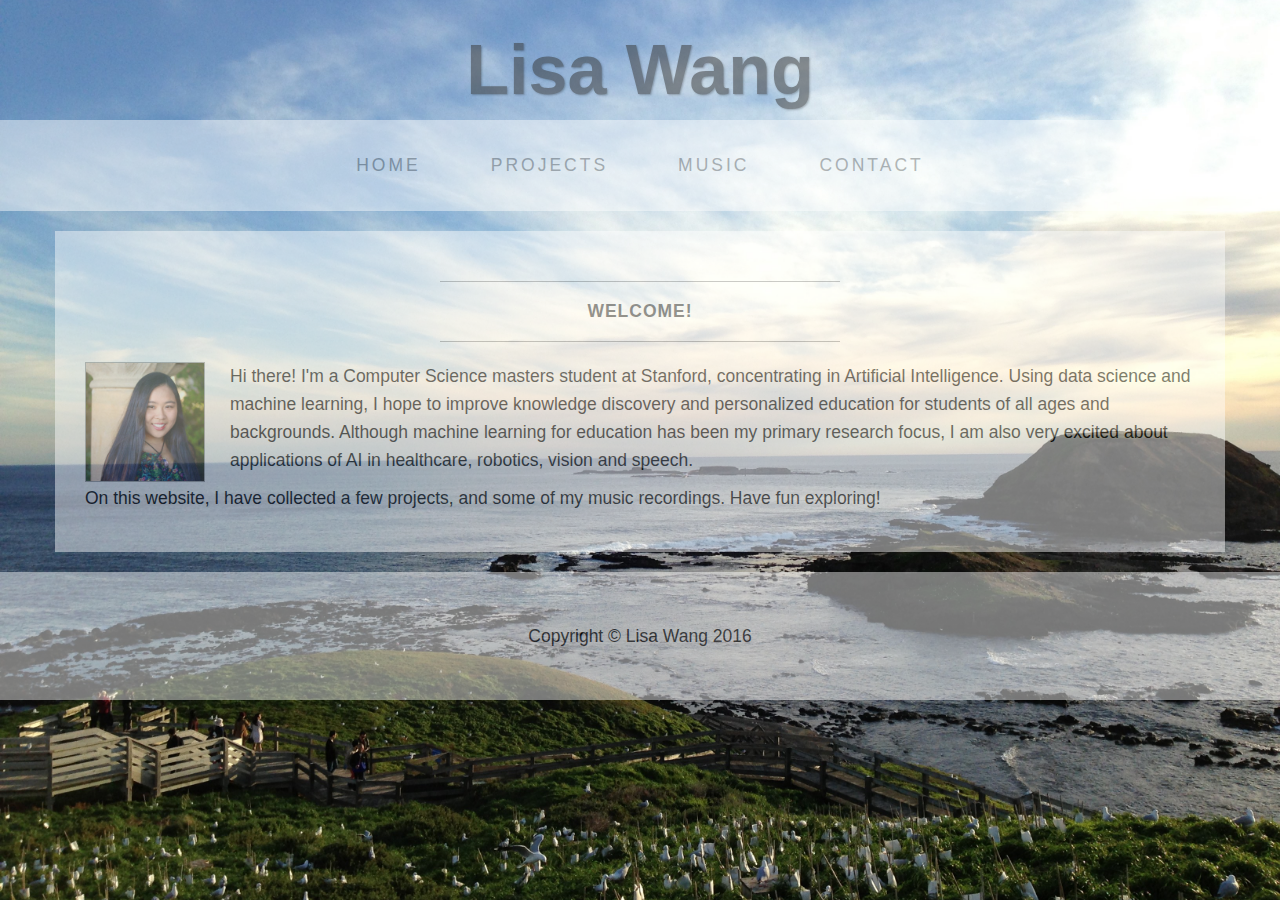
<file: index.html>
<!DOCTYPE html>
<html lang="en">
  <head>
    <meta charset="utf-8">
    <meta name="viewport" content="width=device-width, initial-scale=1.0">
    <meta name="description" content="">
    <meta name="author" content="">

    <title>Lisa Wang</title>

    <!-- Bootstrap core CSS -->
    <link href="css/bootstrap.css" rel="stylesheet">

    <!-- Add custom CSS here -->
    <link href="css/business-casual.css" rel="stylesheet">
  </head>

  <body>
  
    <div class="brand">Lisa Wang</div>

    <nav class="navbar navbar-default" role="navigation">
      <div class="container">
        <div class="navbar-header">
          <button type="button" class="navbar-toggle" data-toggle="collapse" data-target=".navbar-ex1-collapse">
            <span class="sr-only">Toggle navigation</span>
            <span class="icon-bar"></span>
            <span class="icon-bar"></span>
            <span class="icon-bar"></span>
          </button>
          <a class="navbar-brand" href="index.html">Lisa Wang</a>
        </div>

        <!-- Collect the nav links, forms, and other content for toggling -->
        <div class="collapse navbar-collapse navbar-ex1-collapse">
          <ul class="nav navbar-nav">
            <li><a href="index.html">Home</a></li>
<!--             <li><a href="about.html">About</a></li> -->
            <li><a href="projects.html">Projects</a></li>
            <li><a href="music.html">Music</a></li>
            <!-- <li><a href="blog.html">Blog</a></li> -->
            <li><a href="contact.html">Contact</a></li>
          </ul>
        </div><!-- /.navbar-collapse -->
      </div><!-- /.container -->
    </nav>

    <div class="container">

<!--       <div class="row">
        <div class="box">
          <div class="col-lg-12 text-center">
            <div id="carousel-example-generic" class="carousel slide"> -->
              <!-- Indicators -->
<!--               <ol class="carousel-indicators hidden-xs">
                <li data-target="#carousel-example-generic" data-slide-to="0" class="active"></li>
                <li data-target="#carousel-example-generic" data-slide-to="1" ></li>
              
              </ol> -->
            
              <!-- Wrapper for slides -->
<!--               <div class="carousel-inner">
                <div class="item active">
                  <img class="img-responsive img-full" src="img/cs94si_class.jpg" >
                  <div class="carousel-caption">
                    <a href="projects.html"><h1>Projects</h1></a>
                  </div>
                </div>
                
                <div class="item">
                  <a href="music.html"><img class="img-responsive img-full" src="img/Staatstheater-slide.jpg" ></a>
                  <div class="carousel-caption">
                    <a href="music.html"><h1>Recordings &amp; Videos</h1> </a>
                  </div>   
                </div>  
              </div> -->
            
            
              <!-- Controls -->
<!--               <a class="left carousel-control" href="#carousel-example-generic" data-slide="prev">
                <span class="icon-prev"></span>
              </a>
              <a class="right carousel-control" href="#carousel-example-generic" data-slide="next">
                <span class="icon-next"></span>
              </a>
            </div>

          </div>
        </div>
      </div>     --> 


      
      <div class="row">
        <div class="box">

          <div class="col-lg-12">
            <hr>
            <h2 class="intro-text text-center"> <strong>Welcome!</strong></h2>
            <hr>
            
            <img class="img-responsive img-border img-left" width = "120" src="img/portrait_2015.jpeg">
         
            <hr class="visible-xs">
            <p>
              Hi there! I'm a Computer Science masters student at 
              Stanford, concentrating in Artificial Intelligence.
              Using data science and machine learning, I hope to improve
              knowledge discovery and personalized education for students of 
              all ages and backgrounds.

              Although machine learning for education has been my primary research
              focus, I am also very excited about applications of AI in 
              healthcare, robotics, vision and speech.

            </p>
            <p>
              On this website, I have collected a few projects, and some of my 
              music recordings. Have fun exploring!
            </p>
            <p></p>
          </div>
        </div>
      </div>



    </div><!-- /.container -->
    
   <footer>
      <div class="container">
        <div class="row">
          <div class="col-lg-12 text-center">
            <p>Copyright &copy; Lisa Wang 2016 </p>
          </div>
        </div>
      </div>
    </footer> 

    <!-- JavaScript -->
    <script src="js/jquery-1.10.2.js"></script>
    <script src="js/bootstrap.js"></script>
    <script>
	  // Activates the Carousel
	  $('.carousel').carousel({
		interval: 5000
	  })
	</script>

  </body>
</html>
</file>
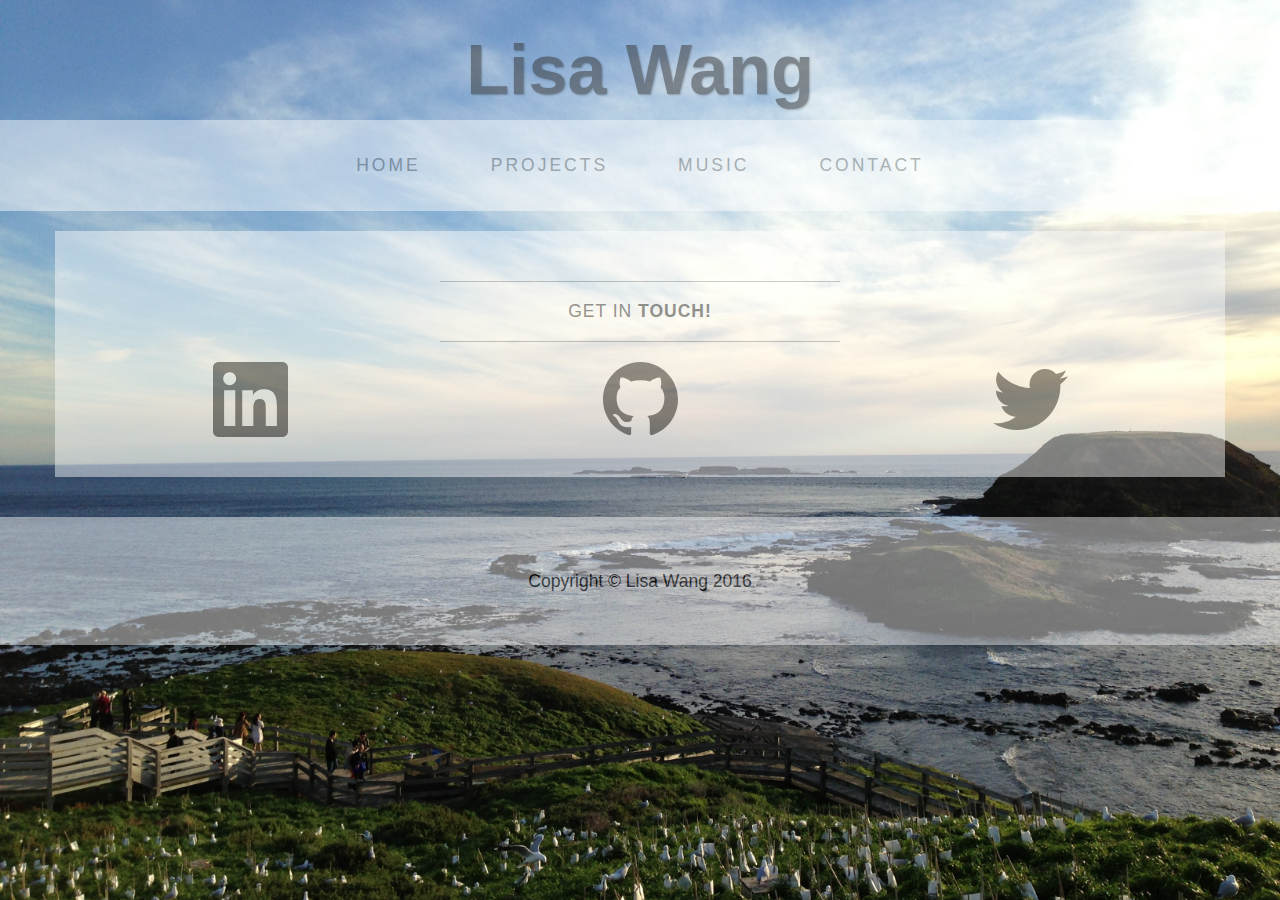
<file: contact.html>
<!DOCTYPE html>
<html lang="en">
  <head>
    <meta charset="utf-8">
    <meta name="viewport" content="width=device-width, initial-scale=1.0">
    <meta name="description" content="">
    <meta name="author" content="">

    <title>Lisa Wang - Contact</title>

    <!-- Bootstrap core CSS -->
    <link href="css/bootstrap.css" rel="stylesheet">

    <!-- Add custom CSS here -->
    <link href="css/business-casual.css" rel="stylesheet">
  </head>

  <body>
  
    <div class="brand">Lisa Wang</div>


    <nav class="navbar navbar-default" role="navigation">
      <div class="container">
        <div class="navbar-header">
          <button type="button" class="navbar-toggle" data-toggle="collapse" data-target=".navbar-ex1-collapse">
            <span class="sr-only">Toggle navigation</span>
            <span class="icon-bar"></span>
            <span class="icon-bar"></span>
            <span class="icon-bar"></span>
          </button>
          <a class="navbar-brand" href="index.html">Lisa Wang</a>
        </div>

        <!-- Collect the nav links, forms, and other content for toggling -->
        <div class="collapse navbar-collapse navbar-ex1-collapse">
          <ul class="nav navbar-nav">
            <li><a href="index.html">Home</a></li>
            <li><a href="projects.html">Projects</a></li>
            <li><a href="music.html">Music</a></li>
            <li><a href="contact.html">Contact</a></li>
          </ul>
        </div><!-- /.navbar-collapse -->
      </div><!-- /.container -->
    </nav>

    <div class="container">

      <!-- social media icons for facebook, linkedin, twitter -->
      <div class="row">
        <div class="box">
          <div class="col-lg-12">
            <hr>
            <h2 class="intro-text text-center">Get in <strong>Touch!</strong></h2>
            <hr>
          </div>
<!--           <div class="col-sm-3 text-center">
              
          </div>        -->



          <div class="row">  
    
            <div class="col-xs-12 col-sm-4">
                <a href="https://www.linkedin.com/in/lisa1010/"> <img class="img-responsive center-block" width= "75" src="img/svg_icons/linkedin.svg"></a>
                <p></p>
            </div>

            <div class="col-xs-12 col-sm-4">
                <a href="https://github.com/lisa-1010"> <img class="img-responsive center-block" width= "75" src="img/svg_icons/github.svg"></a>
                <p></p>
            </div>

            <div class="col-xs-12 col-sm-4">
                <a href="https://twitter.com/lisawang1010"> <img class="img-responsive center-block" width= "75" src="img/svg_icons/twitter.svg"></a>
            </div>

          </div>


          <div class="clearfix"></div>
        </div>
      </div> 

<!--       <div class="container">
      <div class="row">
        <div class="box">
          <div class="xcol-lg-12">
            <a href="https://www.linkedin.com/in/lisa1010/"> <img class="img-responsive center-block" width= "130" src="img/svg_icons/linkedin.svg"></a>
          </div>
        </div>
      </div>
    </div><!-- /.container -->    -->







<!--
      <div class="row">
        <div class="box">
          <div class="col-lg-12">
            <hr>
            <h2 class="intro-text text-center">Leave a <strong>message!</strong></h2>
            <hr>
            <p></p>
                <form role="form">
                  <div class="row">
                    <div class="form-group col-lg-4">
                      <label>Name</label>
                      <input type="text" class="form-control">
                    </div>
                    <div class="form-group col-lg-4">
                      <label>Email Address</label>
                      <input type="email" class="form-control">
                    </div>
                    <div class="form-group col-lg-4">
                      <label for="input3">Phone Number</label>
                      <input type="phone" class="form-control">
                    </div>
                    <div class="clearfix"></div>
                    <div class="form-group col-lg-12">
                      <label>Message</label>
                      <textarea class="form-control" rows="6"></textarea>
                    </div>
                    <div class="form-group col-lg-12">
                      <input type="hidden" name="save" value="contact">
                      <button type="submit" class="btn btn-default">Submit</button>
                    </div>
                </div>
              </form>
          </div>
        </div>
      </div>-->

    </div>    <!-- /.container -->
   
    <footer>
      <div class="container">
        <div class="row">
          <div class="col-lg-12 text-center">
            <p>Copyright &copy; Lisa Wang 2016</p>
          </div>
        </div>
      </div>
    </footer>

    <!-- JavaScript -->
    <script src="js/jquery-1.10.2.js"></script>
    <script src="js/bootstrap.js"></script>

  </body>
</html>
</file>
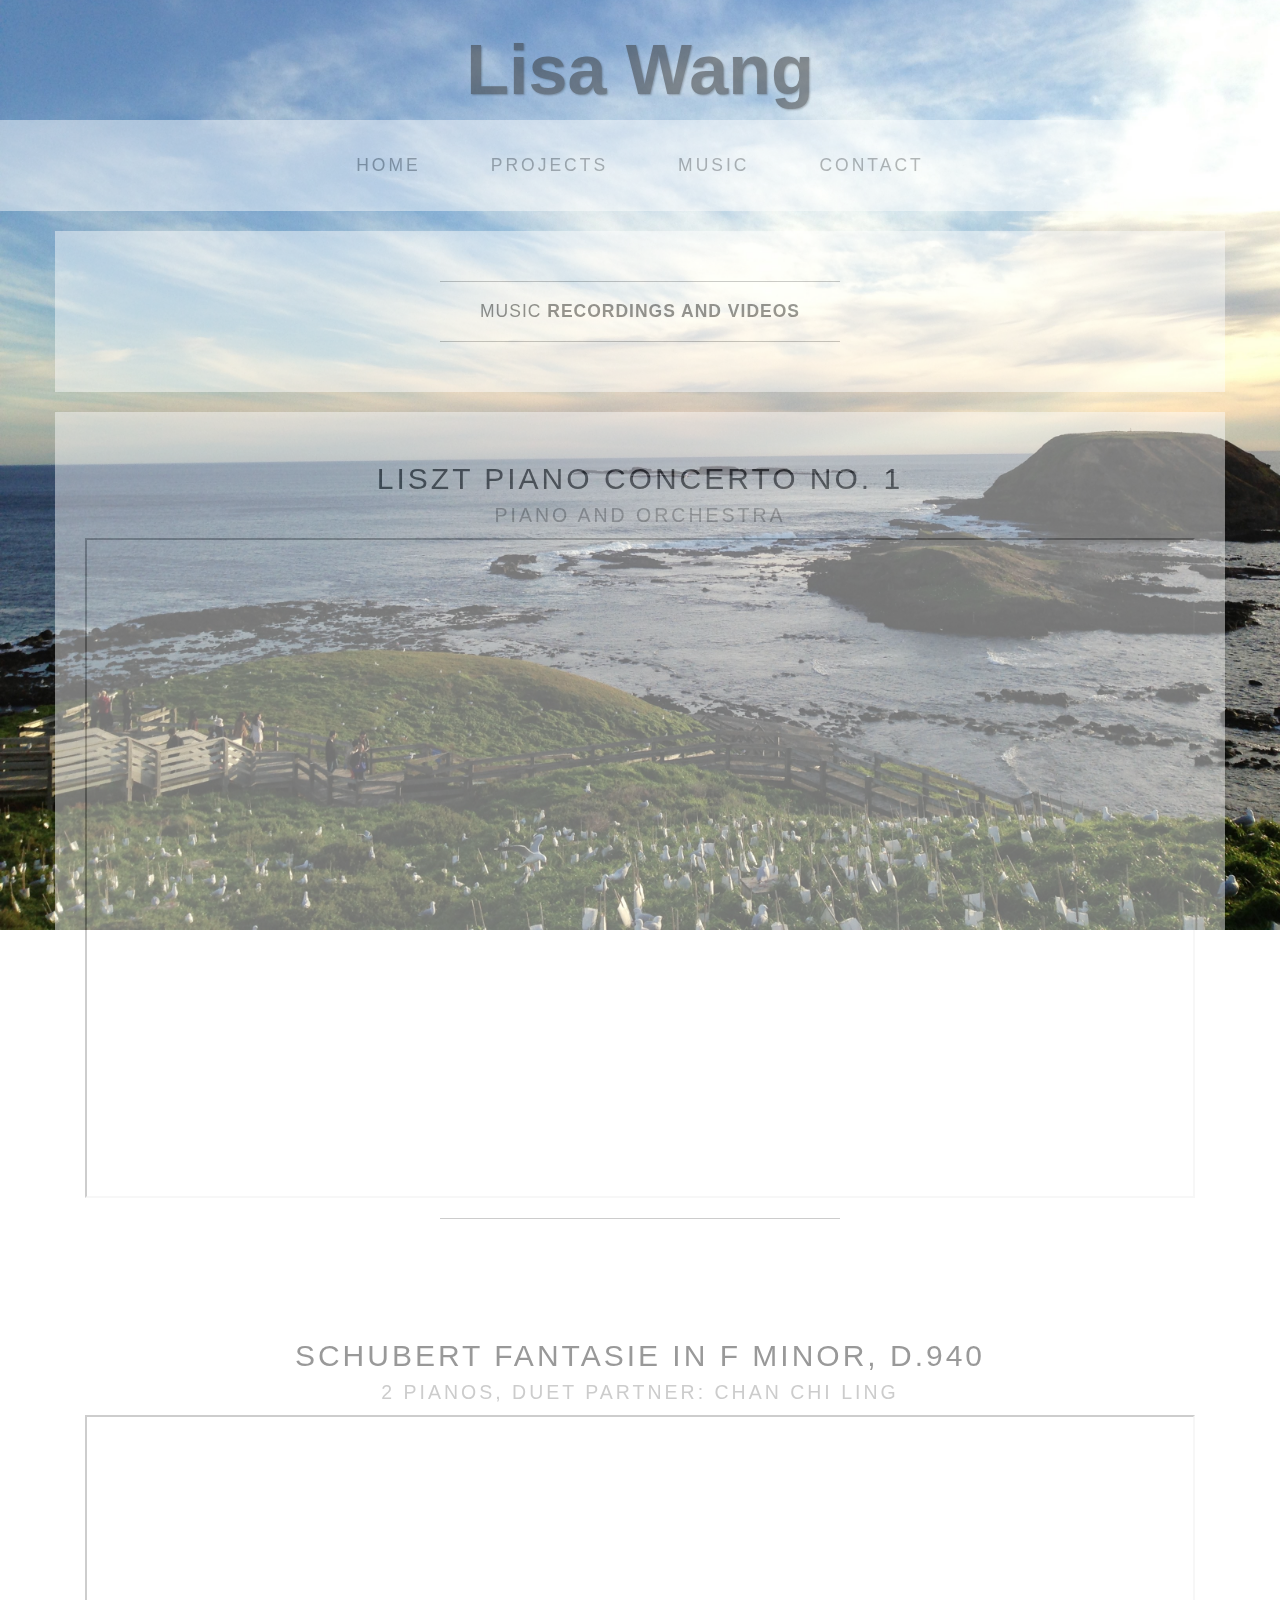
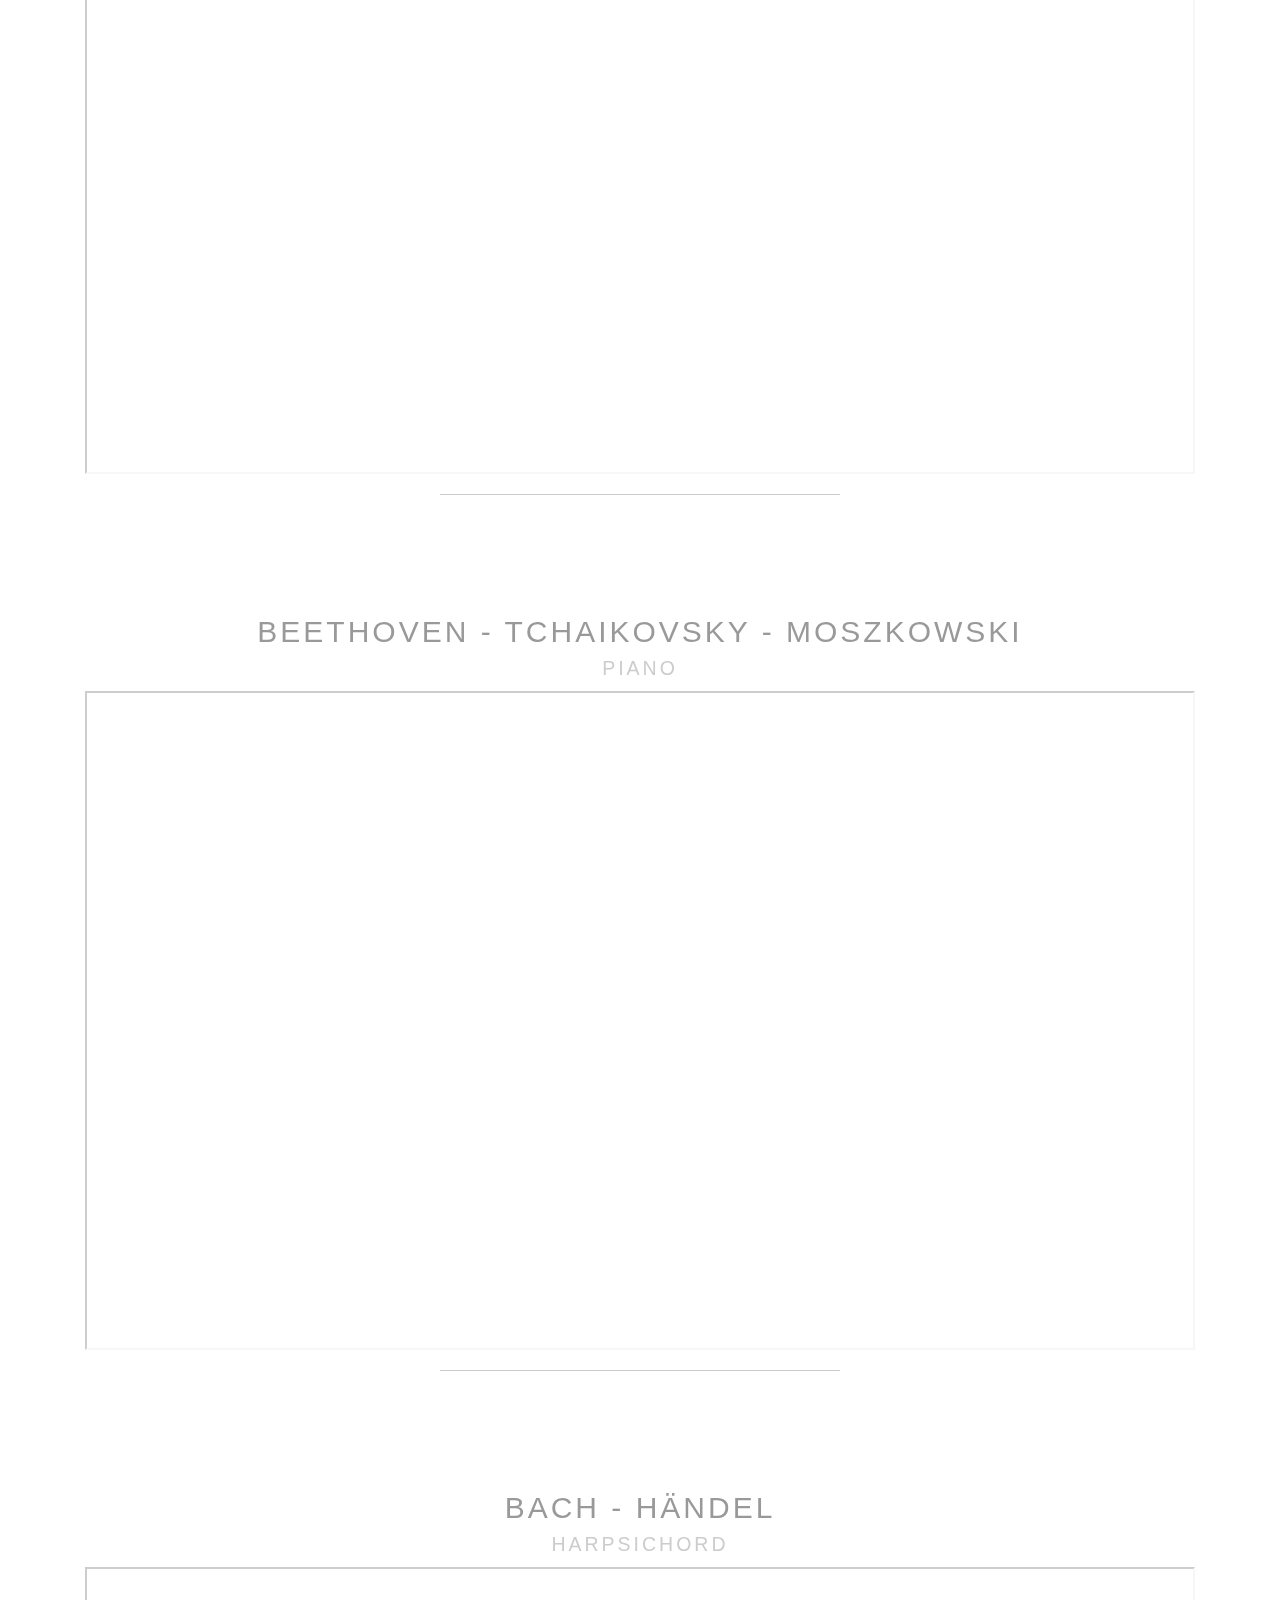
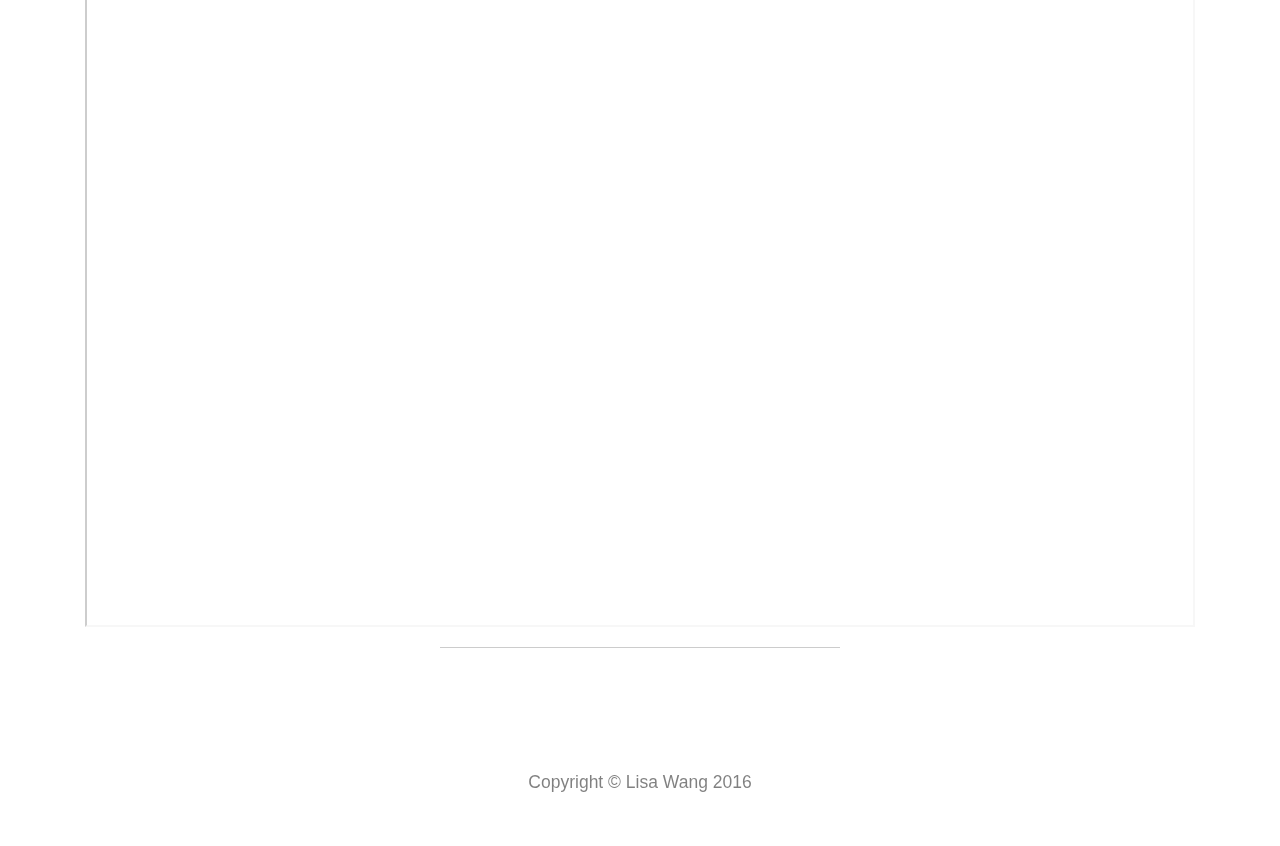
<file: music.html>
<!DOCTYPE html>
<html lang="en">
  <head>
    <meta charset="utf-8">
    <meta name="viewport" content="width=device-width, initial-scale=1.0">
    <meta name="description" content="">
    <meta name="author" content="">

    <title>Lisa Wang - Music</title>

    <!-- Bootstrap core CSS -->
    <link href="css/bootstrap.css" rel="stylesheet">

    <!-- Add custom CSS here -->
    <link href="css/business-casual.css" rel="stylesheet">
  </head>

  <body>
  
    <div class="brand">Lisa Wang</div>

    <nav class="navbar navbar-default" role="navigation">
      <div class="container">
        <div class="navbar-header">
          <button type="button" class="navbar-toggle" data-toggle="collapse" data-target=".navbar-ex1-collapse">
            <span class="sr-only">Toggle navigation</span>
            <span class="icon-bar"></span>
            <span class="icon-bar"></span>
            <span class="icon-bar"></span>
          </button>
          <a class="navbar-brand" href="index.html">Lisa Wang</a>
        </div>

        <!-- Collect the nav links, forms, and other content for toggling -->
        <div class="collapse navbar-collapse navbar-ex1-collapse">
          <ul class="nav navbar-nav">
            <li><a href="index.html">Home</a></li>
  <!--           <li><a href="about.html">About</a></li> -->
            <li><a href="projects.html">Projects</a></li>
            <li><a href="music.html">Music</a></li>
            <!-- <li><a href="blog.html">Blog</a></li> -->
            <li><a href="contact.html">Contact</a></li>
          </ul>
        </div><!-- /.navbar-collapse -->
      </div><!-- /.container -->
    </nav>

    <div class="container">

      <div class="row">
        <div class="box">
          <div class="col-lg-12">
            <hr>
            <h2 class="intro-text text-center">Music  <strong>Recordings and Videos</strong></h2>
            <hr>
          </div>
        </div>
      </div>



      <div class="row">
        <div class="box">
          <div class="col-lg-12 text-center">
            <h2>Liszt Piano Concerto No. 1<br><small>Piano and Orchestra</small></h2>
            <div class="video-container">
              <iframe src="https://www.youtube.com/embed/o8s44AMPc6o" allowfullscreen></iframe>
            </div>
            <!--<p>Soloist: Lisa Wang </p>
            <p>Symphony Orchestra Helmholtz-Gymnasium Karlsruhe</p>
            <p>Conductor: Hans-Jochen Stiefel</p>
            <p>Recorded on May 8, 2011 in the State Theater of Baden, Germany. </p>-->
            <!-- <a href="#" class="btn btn-default btn-lg">Read More</a>  -->
            <hr>
          </div> 
        </div>
      </div>

      <div class="row">
        <div class="box">
          <div class="col-lg-12 text-center">
            <h2>Schubert Fantasie in F minor, D.940<br><small>2 Pianos, Duet Partner: Chan Chi Ling</small></h2>
            <div class="video-container">
              <iframe src="https://www.youtube.com/embed/839zQedHNMw" allowfullscreen></iframe>
            </div>
            <hr>
          </div> 
        </div>
      </div>

      <div class="row">
        <div class="box">
          <div class="col-lg-12 text-center">
            <h2>Beethoven - Tchaikovsky - Moszkowski<br><small>Piano</small></h2>
            <div class="video-container">
              <iframe src="https://www.youtube.com/embed/C4x0ycHbees" allowfullscreen></iframe>
            </div>
            <!-- <a href="#" class="btn btn-default btn-lg">Read More</a>  -->
            <hr>
          </div> 
        </div>
      </div>

      <div class="row">
        <div class="box">
          <div class="col-lg-12 text-center">
            <h2>Bach - Händel<br><small>Harpsichord</small></h2>
            <div class="video-container">
              <iframe src="https://www.youtube.com/embed/vAoJ5FzAb-U" allowfullscreen></iframe>
            </div>
            <!-- <a href="#" class="btn btn-default btn-lg">Read More</a>  -->
            <hr>
          </div> 
        </div>
      </div>
  

    </div><!-- /.container -->
    
    <footer>
      <div class="container">
        <div class="row">
          <div class="col-lg-12 text-center">
            <p>Copyright &copy; Lisa Wang 2016</p>
          </div>
        </div>
      </div>
    </footer>

    <!-- JavaScript -->
    <script src="js/jquery-1.10.2.js"></script>
    <script src="js/bootstrap.js"></script>

  </body>
</html>
</file>
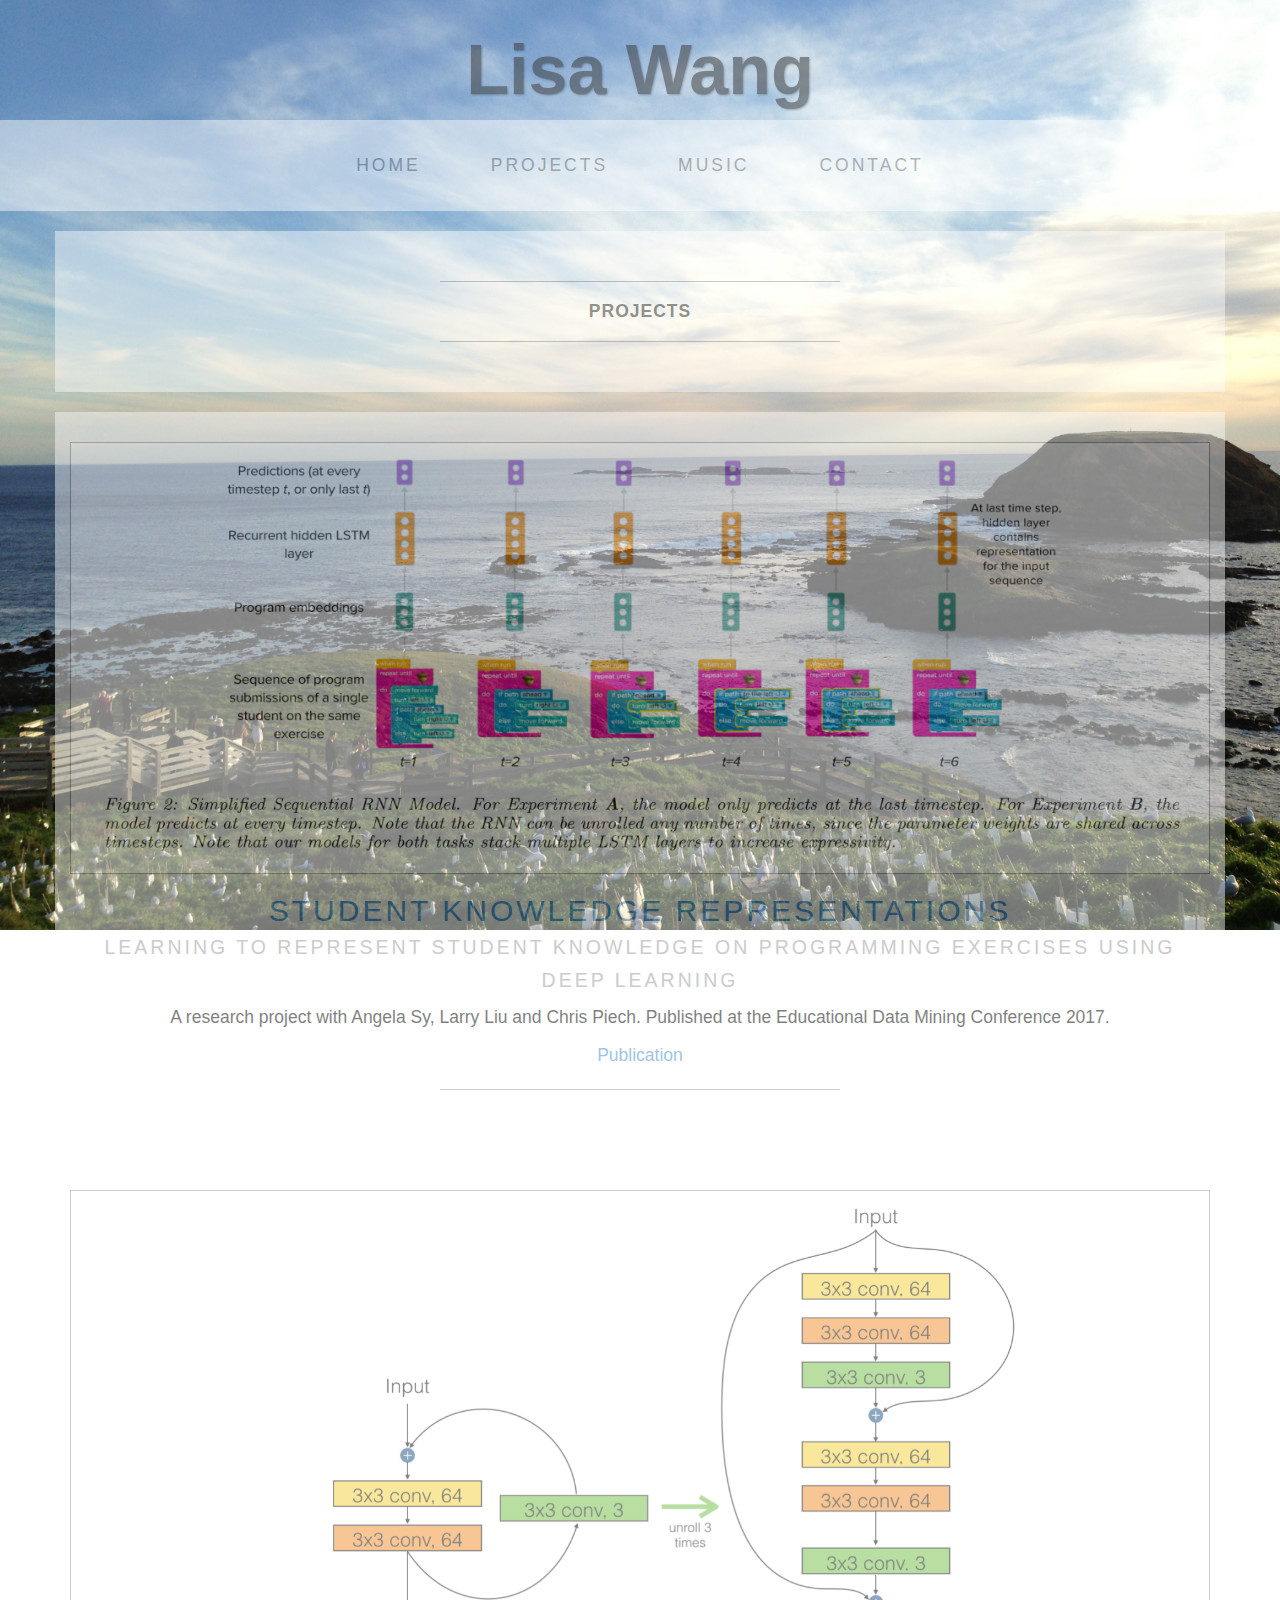
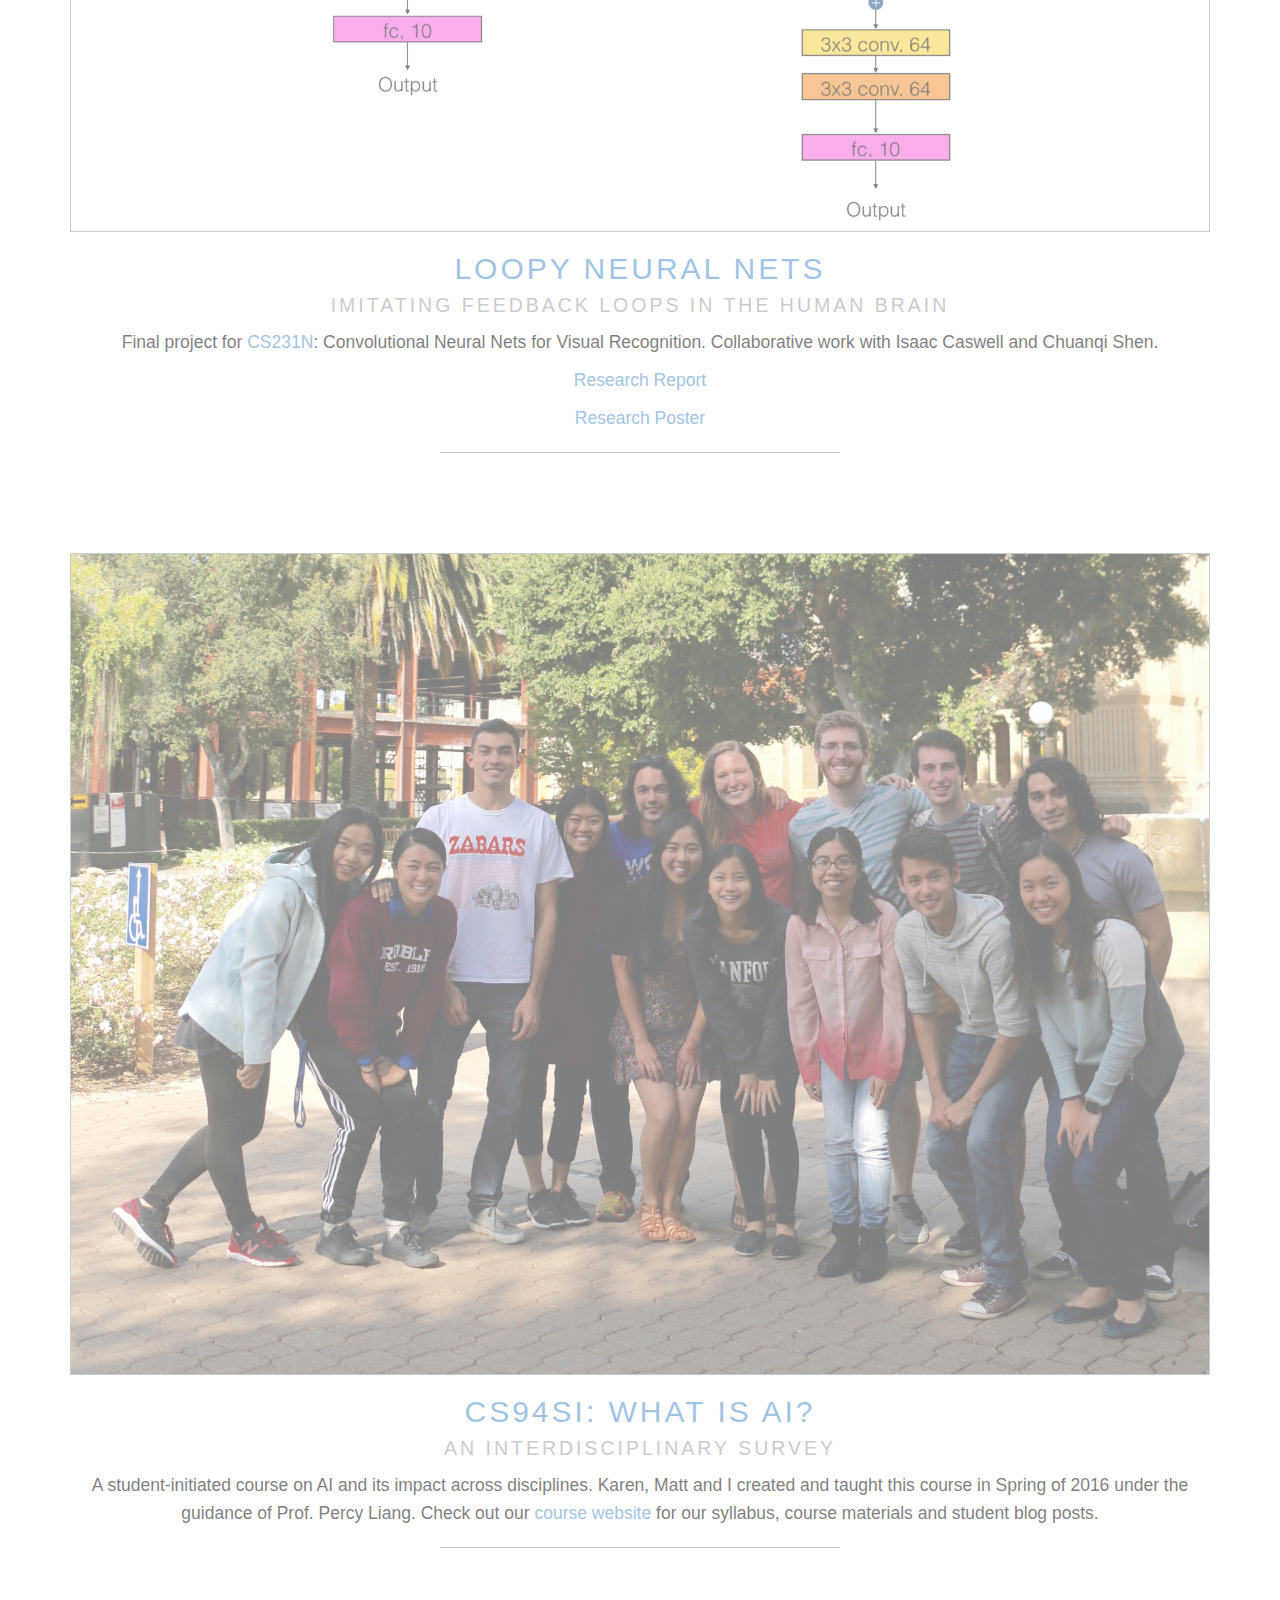
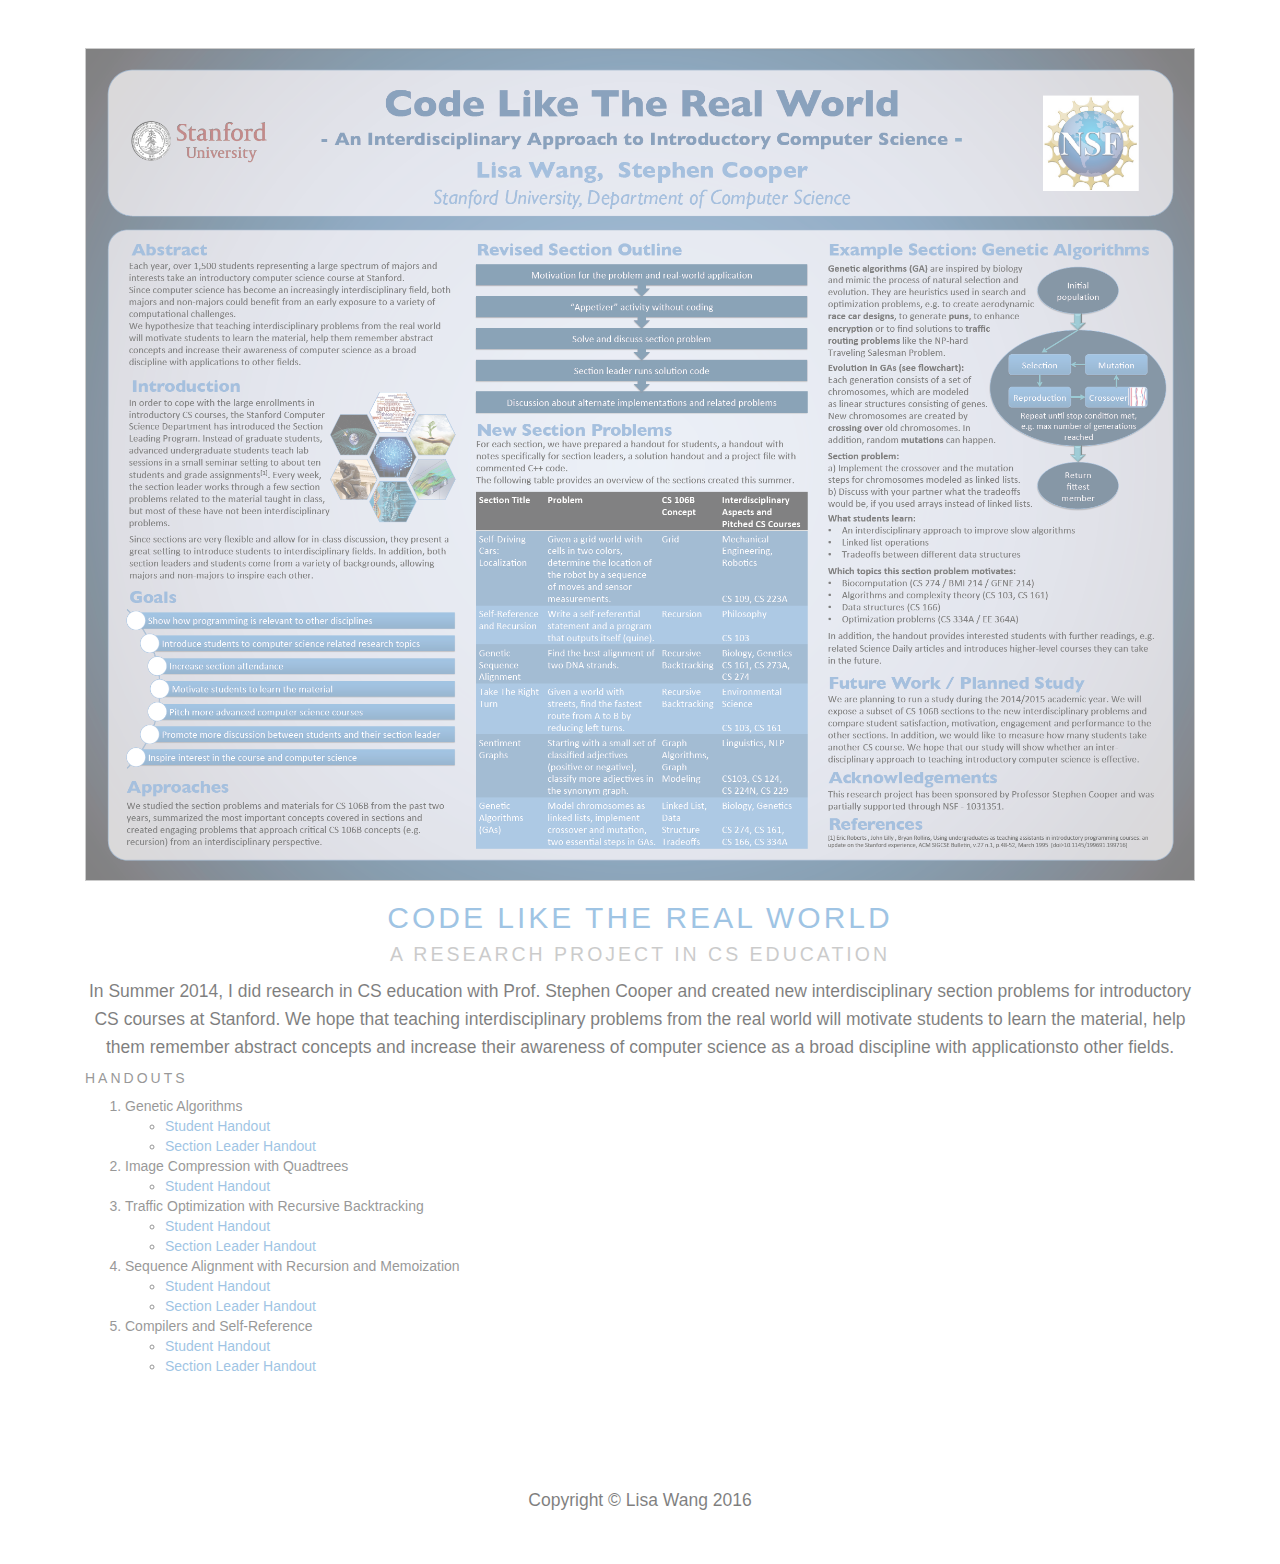
<file: projects.html>
<!DOCTYPE html>
<html lang="en">
  <head>
    <meta charset="utf-8">
    <meta name="viewport" content="width=device-width, initial-scale=1.0">
    <meta name="description" content="">
    <meta name="author" content="">

    <title>Lisa Wang - Projects</title>

    <!-- Bootstrap core CSS -->
    <link href="css/bootstrap.css" rel="stylesheet">

    <!-- Add custom CSS here -->
    <link href="css/business-casual.css" rel="stylesheet">
  </head>

  <body>
  
    <div class="brand">Lisa Wang</div>

    <nav class="navbar navbar-default" role="navigation">
      <div class="container">
        <div class="navbar-header">
          <button type="button" class="navbar-toggle" data-toggle="collapse" data-target=".navbar-ex1-collapse">
            <span class="sr-only">Toggle navigation</span>
            <span class="icon-bar"></span>
            <span class="icon-bar"></span>
            <span class="icon-bar"></span>
          </button>
          <a class="navbar-brand" href="index.html">Lisa Wang</a>
        </div>

        <!-- Collect the nav links, forms, and other content for toggling -->
        <div class="collapse navbar-collapse navbar-ex1-collapse">
          <ul class="nav navbar-nav">
            <li><a href="index.html">Home</a></li>
<!--             <li><a href="about.html">About</a></li> -->
            <li><a href="projects.html">Projects</a></li>
            <li><a href="music.html">Music</a></li>
            <!-- <li><a href="blog.html">Blog</a></li> -->
            <li><a href="contact.html">Contact</a></li>
          </ul>
        </div><!-- /.navbar-collapse -->
      </div><!-- /.container -->
    </nav>

    <div class="container">
      <div class="row">
        <div class="box">
          <div class="col-lg-12">
            <hr>
            <h2 class="intro-text text-center"><strong>Projects</strong></h2>
            <hr>
          </div>
        </div>
      </div>
    </div><!-- /.container -->   

    <div class="container">
      <div class="row">
        <div class="box">
          <div class="xcol-lg-12 text-center">
            <img class="img-responsive img-border img-full" src="edm_2017/figure_2.png">
            <h2><a href="http://educationaldatamining.org/EDM2017/proc_files/papers/paper_129.pdf">Student Knowledge Representations</a><br><small>Learning to Represent Student Knowledge on Programming Exercises Using Deep Learning</small></h2>
            <p>A research project with Angela Sy, Larry Liu and Chris Piech. Published at the Educational Data Mining Conference 2017. </p>
            <p><a href="http://educationaldatamining.org/EDM2017/proc_files/papers/paper_129.pdf">Publication</a></p>
            <hr>
          </div>
        </div>
      </div>
    </div><!-- /.container --> 

    <div class="container">
      <div class="row">
        <div class="box">
          <div class="xcol-lg-12 text-center">
            <img class="img-responsive img-border img-full" src="cs231n_project/loopy_net_unrolled.png">
            <h2><a href="cs231n_project/loopy_cnns_paper.pdf">Loopy Neural Nets</a><br><small>Imitating Feedback Loops in the Human Brain</small></h2>
            <p>Final project for <a href="http://cs231n.stanford.edu/">CS231N</a>: Convolutional Neural Nets for Visual Recognition. Collaborative work with Isaac Caswell and Chuanqi Shen. </p>
            <p><a href="cs231n_project/loopy_cnns_paper.pdf">Research Report</a></p>
            <p><a href="cs231n_project/loopy_cnns_poster.pdf">Research Poster</a></p>
            <hr>
          </div>
        </div>
      </div>
    </div><!-- /.container -->    


    <div class="container">
      <div class="row">
        <div class="box">
          <div class="xcol-lg-12 text-center">
            <img class="img-responsive img-border img-full" src="img/cs94si_class.jpg">
            <a href="https://cs94si.wordpress.com"><h2>CS94SI: What is AI?</a><br><small>An Interdisciplinary Survey</small></h2>
            <p>A student-initiated course on AI and its impact across disciplines. Karen, Matt and I created and taught this course in Spring of 2016 under the guidance of Prof. Percy Liang. Check out our <a href="https://cs94si.wordpress.com" >course website</a> for our syllabus, course materials and student blog posts.</p>
            <hr>
          </div>
        </div>
      </div>
    </div><!-- /.container -->             

    <div class="container">
      <div class="row">
        <div class="box">
          <div class="col-lg-12 text-center">
            <img class="img-responsive img-border img-full" src="img/curis_poster_picture.png">
            <a href="http://web.stanford.edu/~lisa1010/section_leading_project/poster_Lisa_Wang_CURIS_2014_v4.pdf"><h2>Code Like The Real World</a><br><small>A research project in CS education</small></h2>
            <p>
              In Summer 2014, I did research in CS education with Prof. Stephen Cooper and created new interdisciplinary section problems for introductory CS courses at Stanford. We hope that teaching interdisciplinary problems from the real world will motivate students to learn the material, help them remember abstract concepts and increase their awareness of computer science as a broad discipline with applicationsto other fields. 
            </p>
            <div align="left">
              <h5>Handouts</h5>
              <ol>
                <li>Genetic Algorithms</li>
                  <ul>
                    <li><a href="section_leading_project/genetic_algorithms_student_handout.pdf">Student Handout</a></li>
                    <li><a href="section_leading_project/genetic_algorithms_section_leader_handout.pdf">Section Leader Handout</a></li>
                  </ul>
                <li>Image Compression with Quadtrees</li>
                  <ul>
                    <li><a href="section_leading_project/quadtree_student_handout.pdf">Student Handout</a></li>
                  </ul>
                <li>Traffic Optimization with Recursive Backtracking</li>
                  <ul>
                    <li><a href="section_leading_project/turn_right_student_handout.pdf">Student Handout</a></li>
                    <li><a href="section_leading_project/turn_right_section_leader_handout.pdf">Section Leader Handout</a></li>
                  </ul>
                <li>Sequence Alignment with Recursion and Memoization</li>
                  <ul>
                    <li><a href="section_leading_project/alignnment_student_handout.pdf">Student Handout</a></li>
                    <li><a href="section_leading_project/alignment_section_leader_handout.pdf">Section Leader Handout</a></li>
                  </ul>
                <li>Compilers and Self-Reference</li>
                  <ul>
                    <li><a href="section_leading_project/self-reference_student_handout.pdf">Student Handout</a></li>
                    <li><a href="section_leading_project/self-reference_section_leader_handout.pdf">Section Leader Handout</a></li>
                  </ul>
              </ol>
            </div>
          </div>
        </div>
      </div>
    </div> 
    <!--
    <div class="container">
      <div class="row">
        <div class="box">
          <div class="col-lg-12 text-center">
            <iframe width="100%" height="600" src="http://lost-trees.azurewebsites.net/"> </iframe>
            <h2>Lost Trees<br><small>First Hackathon! ;)</small></h2>
            <p>This is a lost and found site created by Puneeth, Silviana, Kensen and me during our first hackathon. </p>
            <a href="http://lost-trees.azurewebsites.net/" class="btn btn-default btn-lg">Try it out!</a>
            <hr>
          </div>
        </div>
      </div>
    </div> -->   


  
<!--     <div class="container">
      <div class="row">
        <div class="box">
          <div class="col-lg-12 text-center">
            <img class="img-responsive img-border img-full" src="img/TreeBay.jpg">
            <h2>TreeBay<br><small>a database project</small></h2>
            <p>This is an auctionbase website I made for a database class. </p>
            <a href="http://www.stanford.edu/~lisa1010/cgi-bin/index.php" class="btn btn-default btn-lg">Try it out!</a>
            <hr>
          </div>
        </div>
      </div>
    </div> -->
    <!-- /.container -->     
    
    <footer>
      <div class="container">
        <div class="row">
          <div class="col-lg-12 text-center">
            <p>Copyright &copy; Lisa Wang 2016</p>
          </div>
        </div>
      </div>
    </footer>

    <!-- JavaScript -->
    <script src="js/jquery-1.10.2.js"></script>
    <script src="js/bootstrap.js"></script>

  </body>
</html>
</file>
<file: css/business-casual.css>
body {
  background: url(../img/sydney_ocean.jpg) no-repeat center center fixed; 
  opacity: 50%;
  -webkit-background-size: cover;
  -moz-background-size: cover;
  -o-background-size: cover;
  background-size: cover;
}

h1, h2, h3, h4, h5, h6 {
  text-transform: uppercase;
  letter-spacing: 3px;
  font-weight: 400;
}

a:active,
a:hover {
  color: #0DCDE1;
  text-decoration: none;
  outline: 0;
}

p {
  font-size: 1.25em;
  line-height: 1.6;
  color: #000;
}

hr {
  border-color: #999999;
  max-width: 400px;
}

.video-container {
    position: relative;
    padding-bottom: 56.25%;
    padding-top: 35px;
    height: 0;
    overflow: hidden;
}

.video-container iframe {
    position: absolute;
    top:0;
    left: 0;
    width: 100%;
    height: 100%;
}

.brand,
.address-bar {
  display: none;
}


.navbar-brand {
  text-transform: uppercase;
  letter-spacing: 2px;
  font-weight: 900;
}

.navbar-nav {
  text-transform: uppercase;
  letter-spacing: 3px;
  font-weight: 400;
}

.img-full {
  min-width: 100%;
}

.brand-name {
  font-weight: 700;
  font-size: 1.5em;
  text-transform: capitalize;
  letter-spacing: normal;
}

.tagline-divider {
  margin: 15px auto 3px;
  border-color: #999999;
  max-width: 250px;
}

.box {
  background: #fff;
  background: rgba(255,255,255,0.9);
  margin-bottom: 20px;
  padding: 30px 15px;
}

.intro-text {
  text-transform: uppercase;
  letter-spacing: 1px;
  font-size: 1.25em;
  font-weight: 400;
}

.img-border {
  float: none;
  margin: 0 auto 0;
  border: #999999 solid 1px;
}

.img-left {
  float: none;
  margin: 0 auto 0;
}

footer {
  background: #fff;
  background: rgba(255,255,255,0.9);
}

footer p {
  margin: 0;
  padding: 50px 0;
}

@media screen and (min-width: 768px) {

.brand {
  display: inherit;
  font-weight: 700;
  font-size: 5em;
  line-height: normal;
  text-align: center;
  margin: 0;
  padding: 30px 0 10px;
  color: #333333;
  text-shadow: 1px 1px 2px rgba(0, 0, 0, 0.5);
}

.top-divider {
  margin-top: 0;
}

.img-center {
  margin-left: auto;
  margin-right: auto;
}

.img-left {
  float: left;
  margin-right: 25px;
}


.address-bar {
  display: inherit;
  text-align: center;
  margin: 0;
  padding: 0 0 40px;
  font-size: 1.25em;
  text-transform: uppercase;
  letter-spacing: 3px;
  font-weight: 400;
  color: #fff;
  text-shadow: 1px 1px 2px rgba(0, 0, 0, 0.5);
}

.navbar {
  border-radius: 0;
}

.navbar-header {
  display: none;
}

.navbar {
  min-height: 0;
}

.navbar-default {
  background: #fff;
  background: rgba(255,255,255,0.9);
  border: none;
}

.nav>li>a {
  padding: 35px;
}

.navbar-nav>li>a {
  line-height: normal;
}

.navbar-nav {
  float: none;
  margin: 0 auto;
  display: table;
  table-layout: fixed;
  font-size: 1.25em;
}

}
</file>
